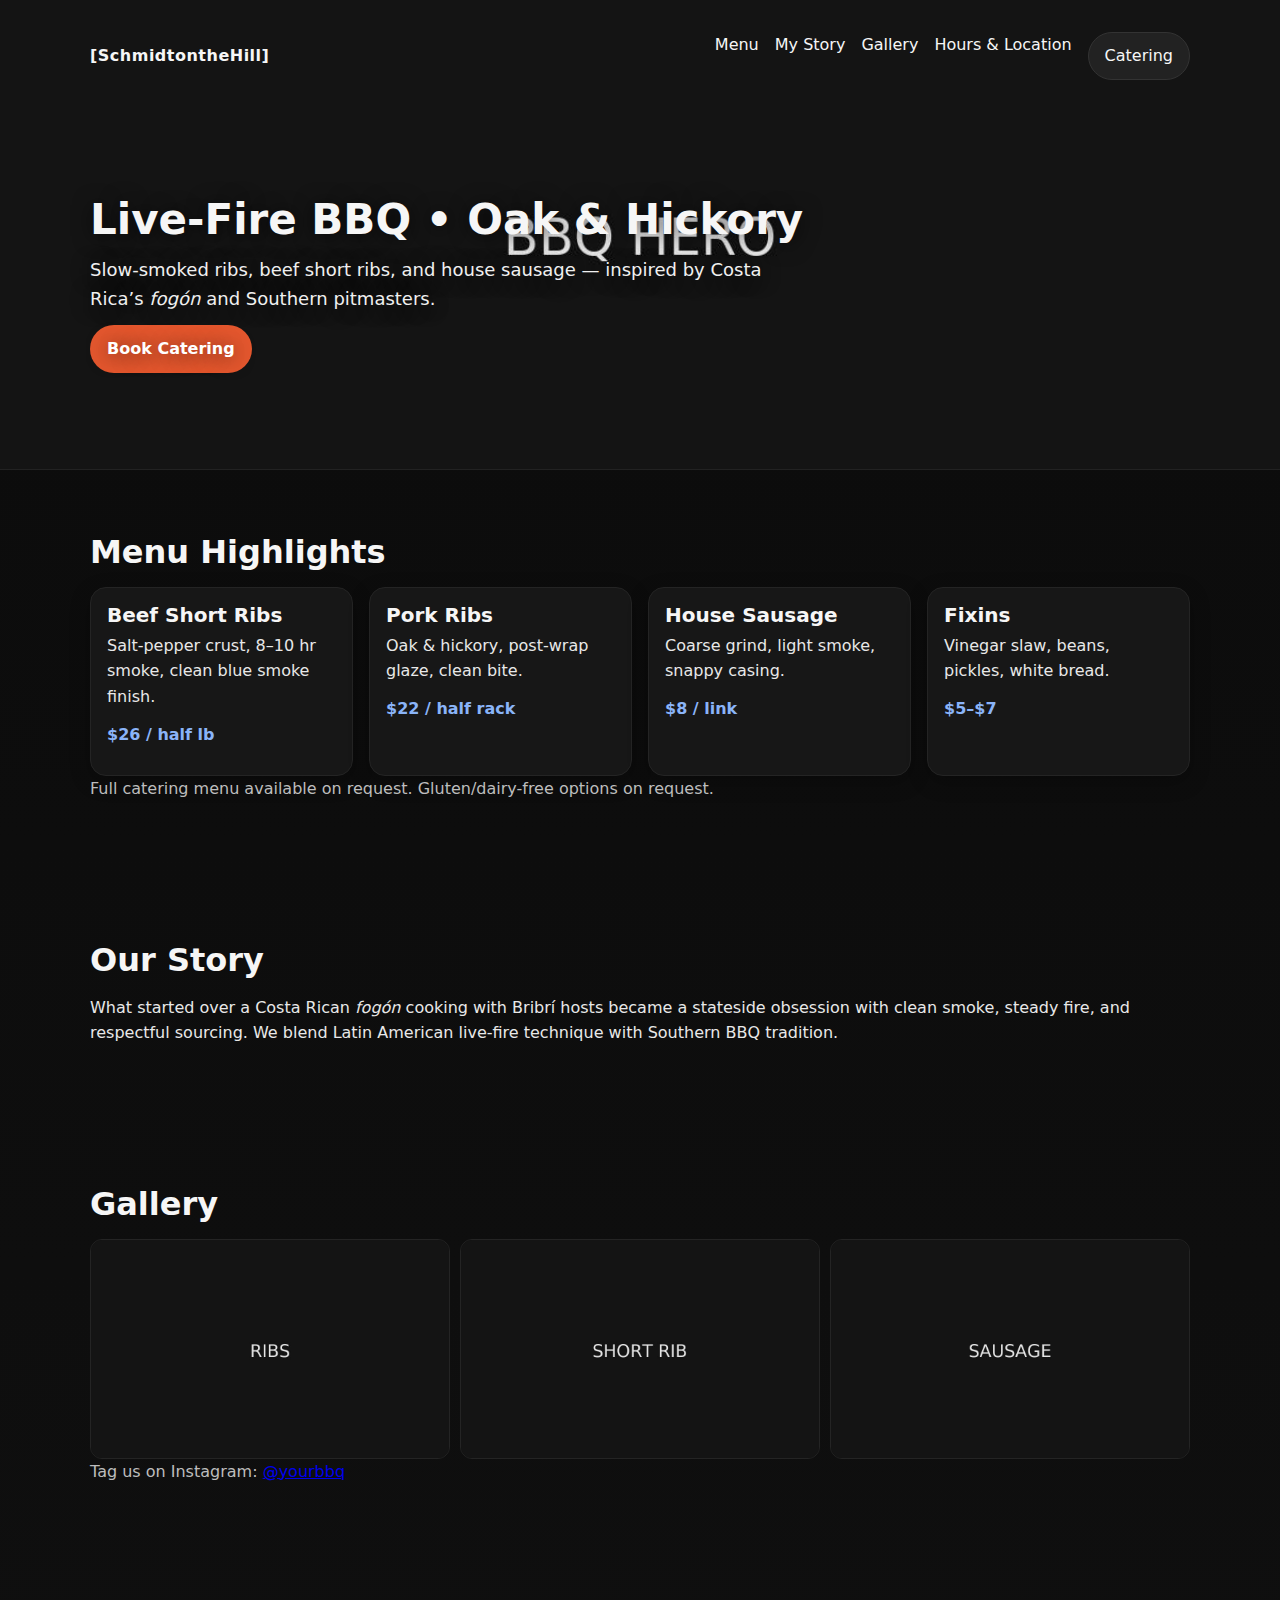
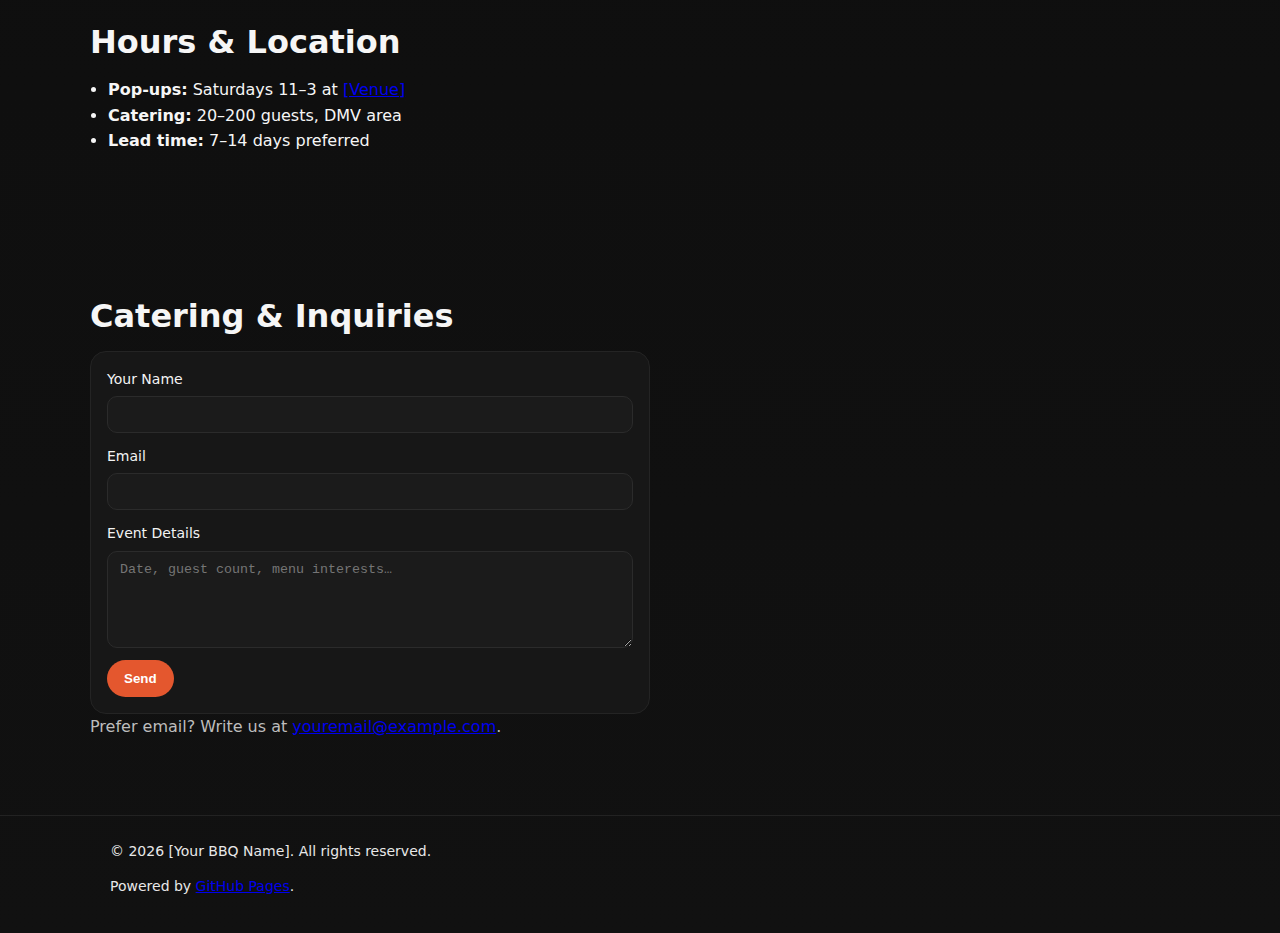
<file: index.html>
<!DOCTYPE html>
<html lang="en">
<head>
  <meta charset="utf-8" />
  <meta name="viewport" content="width=device-width, initial-scale=1" />
  <title>[SchmidtontheHill] — Live-Fire BBQ on Oak & Hickory</title>
  <meta name="description" content="Live-fire BBQ catering and pop-ups. Ribs, beef short ribs, sausage—oak & hickory smoke, Latin American fogón roots." />
  <link rel="stylesheet" href="styles.css" />
  <link rel="icon" href="images/favicon.png" />
</head>
<body>
  <header class="site-header">
    <nav class="nav container">
      <a class="brand" href="#">[SchmidtontheHill]</a>
      <input id="nav-toggle" type="checkbox" aria-label="Open menu">
      <label for="nav-toggle" class="burger" aria-hidden="true">☰</label>
      <ul class="nav-links">
        <li><a href="#menu">Menu</a></li>
        <li><a href="#story">My Story</a></li>
        <li><a href="#gallery">Gallery</a></li>
        <li><a href="#hours">Hours & Location</a></li>
        <li><a class="button" href="#contact">Catering</a></li>
      </ul>
    </nav>
    <section class="hero container">
      <h1>Live-Fire BBQ • Oak & Hickory</h1>
      <p>Slow-smoked ribs, beef short ribs, and house sausage — inspired by Costa Rica’s <em>fogón</em> and Southern pitmasters.</p>
      <a class="button button-primary" href="#contact">Book Catering</a>
    </section>
  </header>

  <main>
    <section id="menu" class="container section">
      <h2>Menu Highlights</h2>
      <div class="cards">
        <article class="card">
          <h3>Beef Short Ribs</h3>
          <p>Salt-pepper crust, 8–10 hr smoke, clean blue smoke finish.</p>
          <p class="price">$26 / half lb</p>
        </article>
        <article class="card">
          <h3>Pork Ribs</h3>
          <p>Oak & hickory, post-wrap glaze, clean bite.</p>
          <p class="price">$22 / half rack</p>
        </article>
        <article class="card">
          <h3>House Sausage</h3>
          <p>Coarse grind, light smoke, snappy casing.</p>
          <p class="price">$8 / link</p>
        </article>
        <article class="card">
          <h3>Fixins</h3>
          <p>Vinegar slaw, beans, pickles, white bread.</p>
          <p class="price">$5–$7</p>
        </article>
      </div>
      <p class="note">Full catering menu available on request. Gluten/dairy-free options on request.</p>
    </section>

    <section id="story" class="container section">
      <h2>Our Story</h2>
      <p>What started over a Costa Rican <em>fogón</em> cooking with Bribrí hosts became a stateside obsession with clean smoke, steady fire, and respectful sourcing. We blend Latin American live-fire technique with Southern BBQ tradition.</p>
    </section>

    <section id="gallery" class="container section">
      <h2>Gallery</h2>
      <div class="gallery">
        <img src="images/ribs.jpg" alt="Glazed pork ribs on the cutting board">
        <img src="images/short-rib.jpg" alt="Smoked beef short rib with pepper bark">
        <img src="images/sausage.jpg" alt="House sausage with pickles and onions">
      </div>
      <p class="note">Tag us on Instagram: <a href="#" target="_blank" rel="noopener">@yourbbq</a></p>
    </section>

    <section id="hours" class="container section">
      <h2>Hours & Location</h2>
      <ul class="list">
        <li><strong>Pop-ups:</strong> Saturdays 11–3 at <a href="#" target="_blank" rel="noopener">[Venue]</a></li>
        <li><strong>Catering:</strong> 20–200 guests, DMV area</li>
        <li><strong>Lead time:</strong> 7–14 days preferred</li>
      </ul>
    </section>

    <section id="contact" class="container section">
      <h2>Catering & Inquiries</h2>
      <form class="contact" action="mailto:youremail@example.com" method="post" enctype="text/plain">
        <label>
          Your Name
          <input type="text" name="name" required>
        </label>
        <label>
          Email
          <input type="email" name="email" required>
        </label>
        <label>
          Event Details
          <textarea name="message" rows="5" placeholder="Date, guest count, menu interests…"></textarea>
        </label>
        <button class="button button-primary" type="submit">Send</button>
      </form>
      <p class="note">Prefer email? Write us at <a href="mailto:youremail@example.com">youremail@example.com</a>.</p>
    </section>
  </main>

  <footer class="site-footer">
    <div class="container">
      <p>© <span id="year"></span> [Your BBQ Name]. All rights reserved.</p>
      <p>Powered by <a href="https://pages.github.com/" target="_blank" rel="noopener">GitHub Pages</a>.</p>
    </div>
  </footer>

  <script src="script.js"></script>
</body>
</html>
</file>
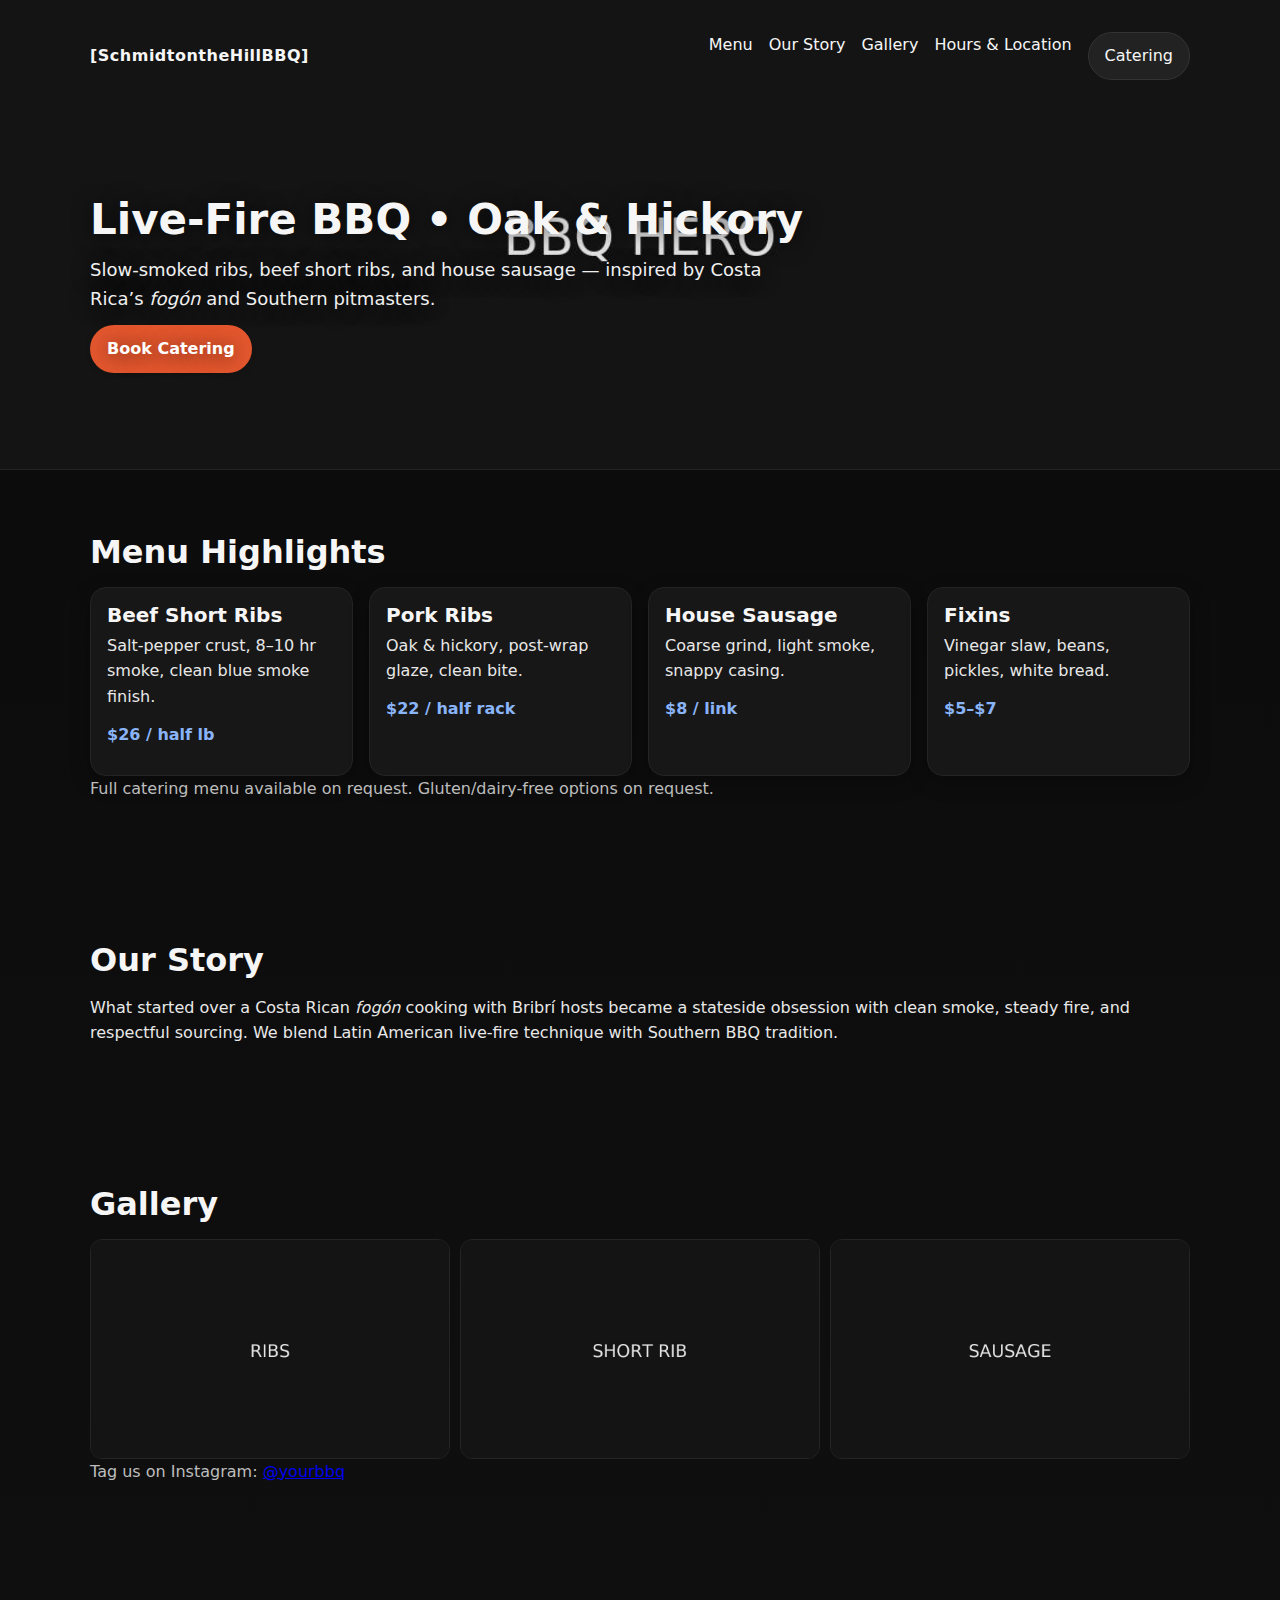
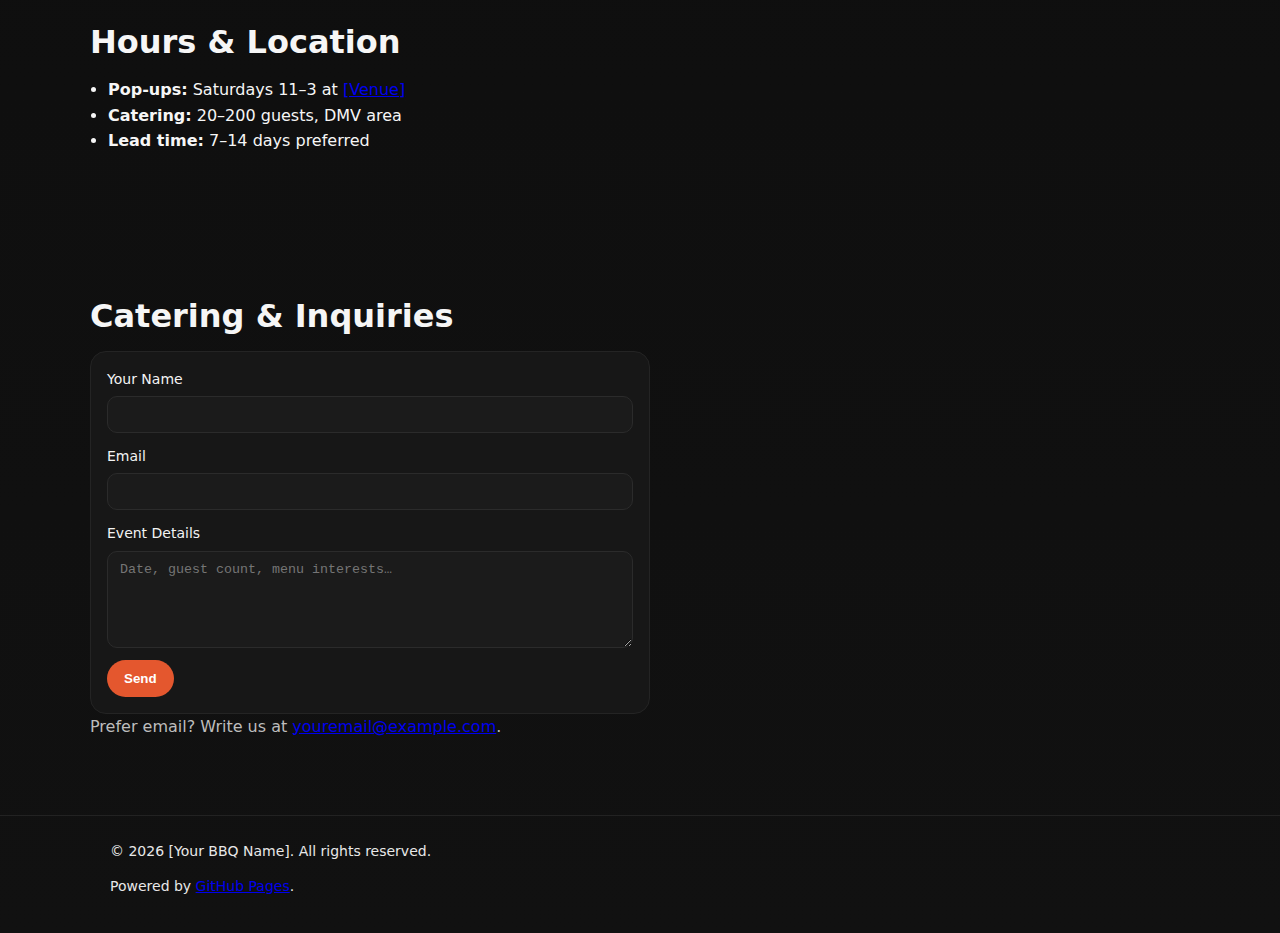
<file: index26Aug2025.html>
<!DOCTYPE html>
<html lang="en">
<head>
  <meta charset="utf-8" />
  <meta name="viewport" content="width=device-width, initial-scale=1" />
  <title>[SchmidtontheHill] — Live-Fire BBQ on Oak & Hickory</title>
  <meta name="description" content="Live-fire BBQ catering and pop-ups. Ribs, beef short ribs, sausage—oak & hickory smoke, Latin American fogón roots." />
  <link rel="stylesheet" href="styles.css" />
  <link rel="icon" href="images/favicon.png" />
</head>
<body>
  <header class="site-header">
    <nav class="nav container">
      <a class="brand" href="#">[SchmidtontheHillBBQ]</a>
      <input id="nav-toggle" type="checkbox" aria-label="Open menu">
      <label for="nav-toggle" class="burger" aria-hidden="true">☰</label>
      <ul class="nav-links">
        <li><a href="#menu">Menu</a></li>
        <li><a href="#story">Our Story</a></li>
        <li><a href="#gallery">Gallery</a></li>
        <li><a href="#hours">Hours & Location</a></li>
        <li><a class="button" href="#contact">Catering</a></li>
      </ul>
    </nav>
    <section class="hero container">
      <h1>Live-Fire BBQ • Oak & Hickory</h1>
      <p>Slow-smoked ribs, beef short ribs, and house sausage — inspired by Costa Rica’s <em>fogón</em> and Southern pitmasters.</p>
      <a class="button button-primary" href="#contact">Book Catering</a>
    </section>
  </header>

  <main>
    <section id="menu" class="container section">
      <h2>Menu Highlights</h2>
      <div class="cards">
        <article class="card">
          <h3>Beef Short Ribs</h3>
          <p>Salt-pepper crust, 8–10 hr smoke, clean blue smoke finish.</p>
          <p class="price">$26 / half lb</p>
        </article>
        <article class="card">
          <h3>Pork Ribs</h3>
          <p>Oak & hickory, post-wrap glaze, clean bite.</p>
          <p class="price">$22 / half rack</p>
        </article>
        <article class="card">
          <h3>House Sausage</h3>
          <p>Coarse grind, light smoke, snappy casing.</p>
          <p class="price">$8 / link</p>
        </article>
        <article class="card">
          <h3>Fixins</h3>
          <p>Vinegar slaw, beans, pickles, white bread.</p>
          <p class="price">$5–$7</p>
        </article>
      </div>
      <p class="note">Full catering menu available on request. Gluten/dairy-free options on request.</p>
    </section>

    <section id="story" class="container section">
      <h2>Our Story</h2>
      <p>What started over a Costa Rican <em>fogón</em> cooking with Bribrí hosts became a stateside obsession with clean smoke, steady fire, and respectful sourcing. We blend Latin American live-fire technique with Southern BBQ tradition.</p>
    </section>

    <section id="gallery" class="container section">
      <h2>Gallery</h2>
      <div class="gallery">
        <img src="images/ribs.jpg" alt="Glazed pork ribs on the cutting board">
        <img src="images/short-rib.jpg" alt="Smoked beef short rib with pepper bark">
        <img src="images/sausage.jpg" alt="House sausage with pickles and onions">
      </div>
      <p class="note">Tag us on Instagram: <a href="#" target="_blank" rel="noopener">@yourbbq</a></p>
    </section>

    <section id="hours" class="container section">
      <h2>Hours & Location</h2>
      <ul class="list">
        <li><strong>Pop-ups:</strong> Saturdays 11–3 at <a href="#" target="_blank" rel="noopener">[Venue]</a></li>
        <li><strong>Catering:</strong> 20–200 guests, DMV area</li>
        <li><strong>Lead time:</strong> 7–14 days preferred</li>
      </ul>
    </section>

    <section id="contact" class="container section">
      <h2>Catering & Inquiries</h2>
      <form class="contact" action="mailto:youremail@example.com" method="post" enctype="text/plain">
        <label>
          Your Name
          <input type="text" name="name" required>
        </label>
        <label>
          Email
          <input type="email" name="email" required>
        </label>
        <label>
          Event Details
          <textarea name="message" rows="5" placeholder="Date, guest count, menu interests…"></textarea>
        </label>
        <button class="button button-primary" type="submit">Send</button>
      </form>
      <p class="note">Prefer email? Write us at <a href="mailto:youremail@example.com">youremail@example.com</a>.</p>
    </section>
  </main>

  <footer class="site-footer">
    <div class="container">
      <p>© <span id="year"></span> [Your BBQ Name]. All rights reserved.</p>
      <p>Powered by <a href="https://pages.github.com/" target="_blank" rel="noopener">GitHub Pages</a>.</p>
    </div>
  </footer>

  <script src="script.js"></script>
</body>
</html>
</file>
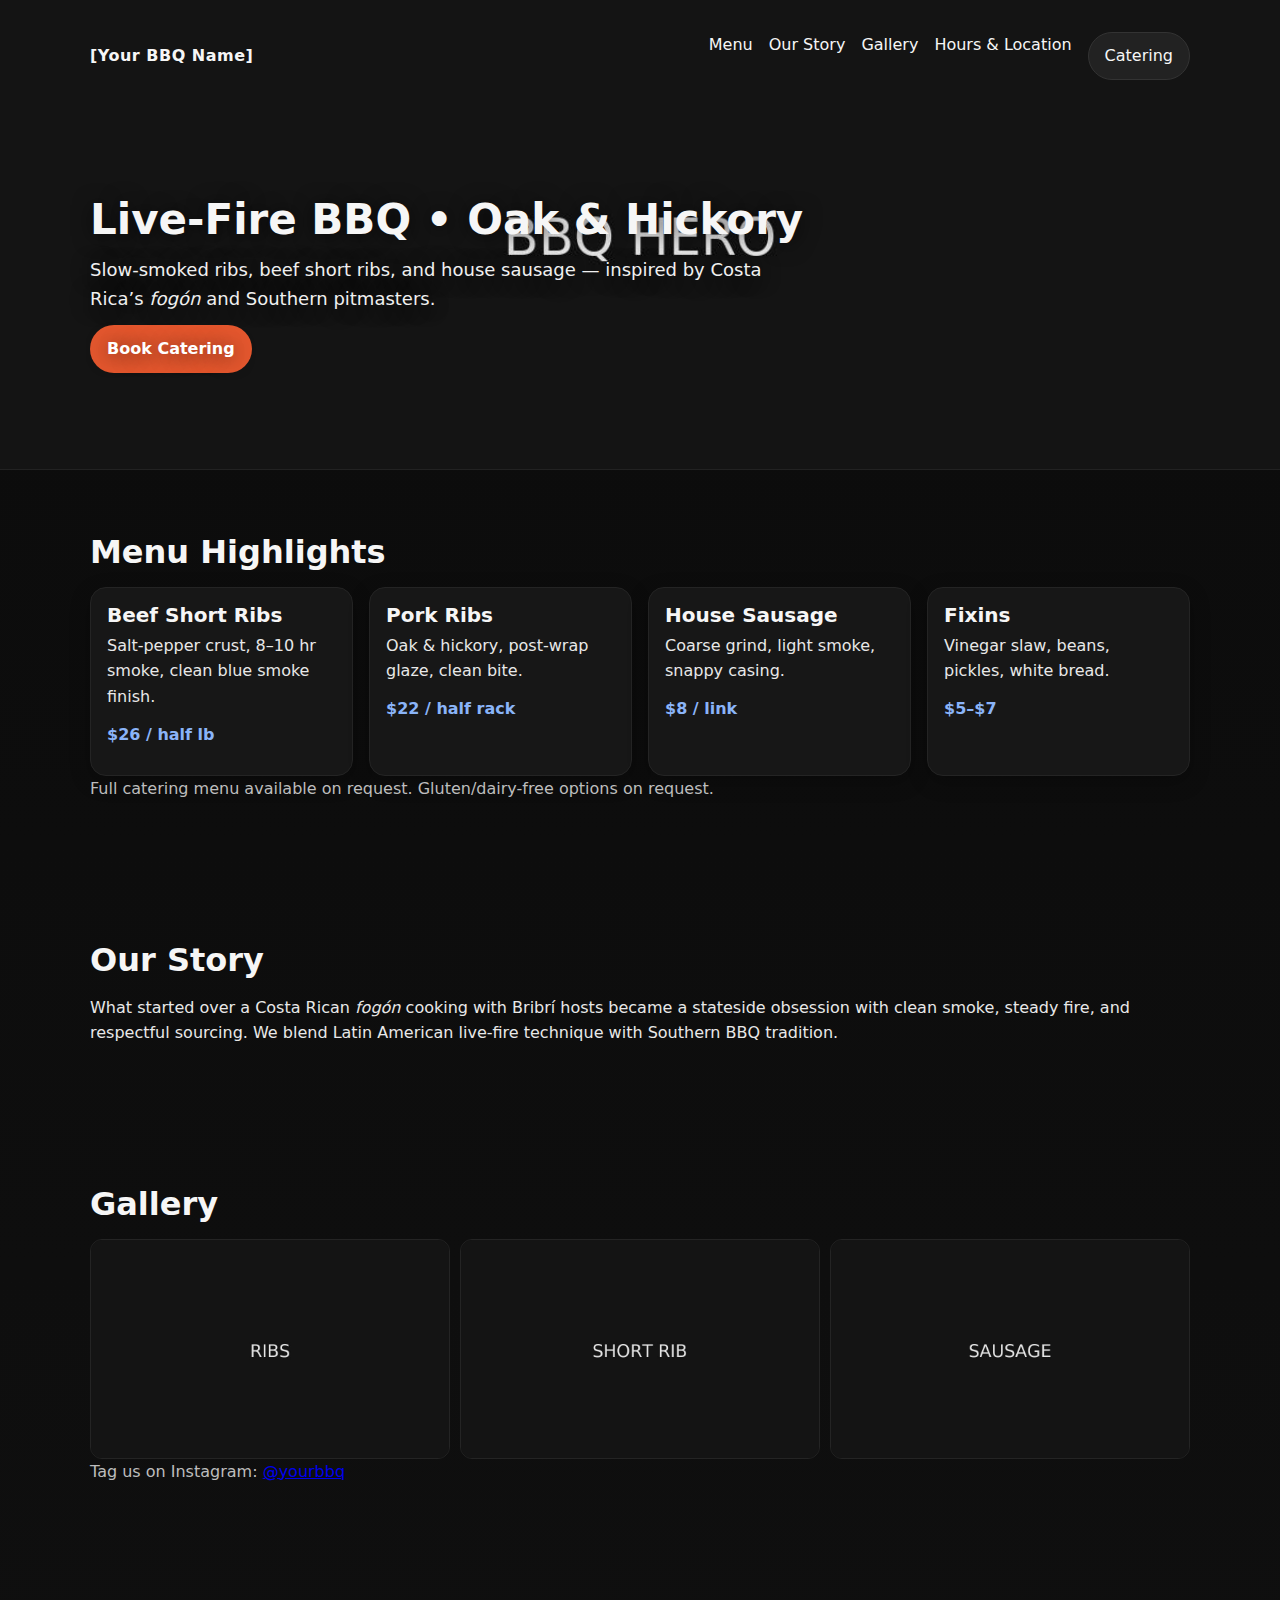
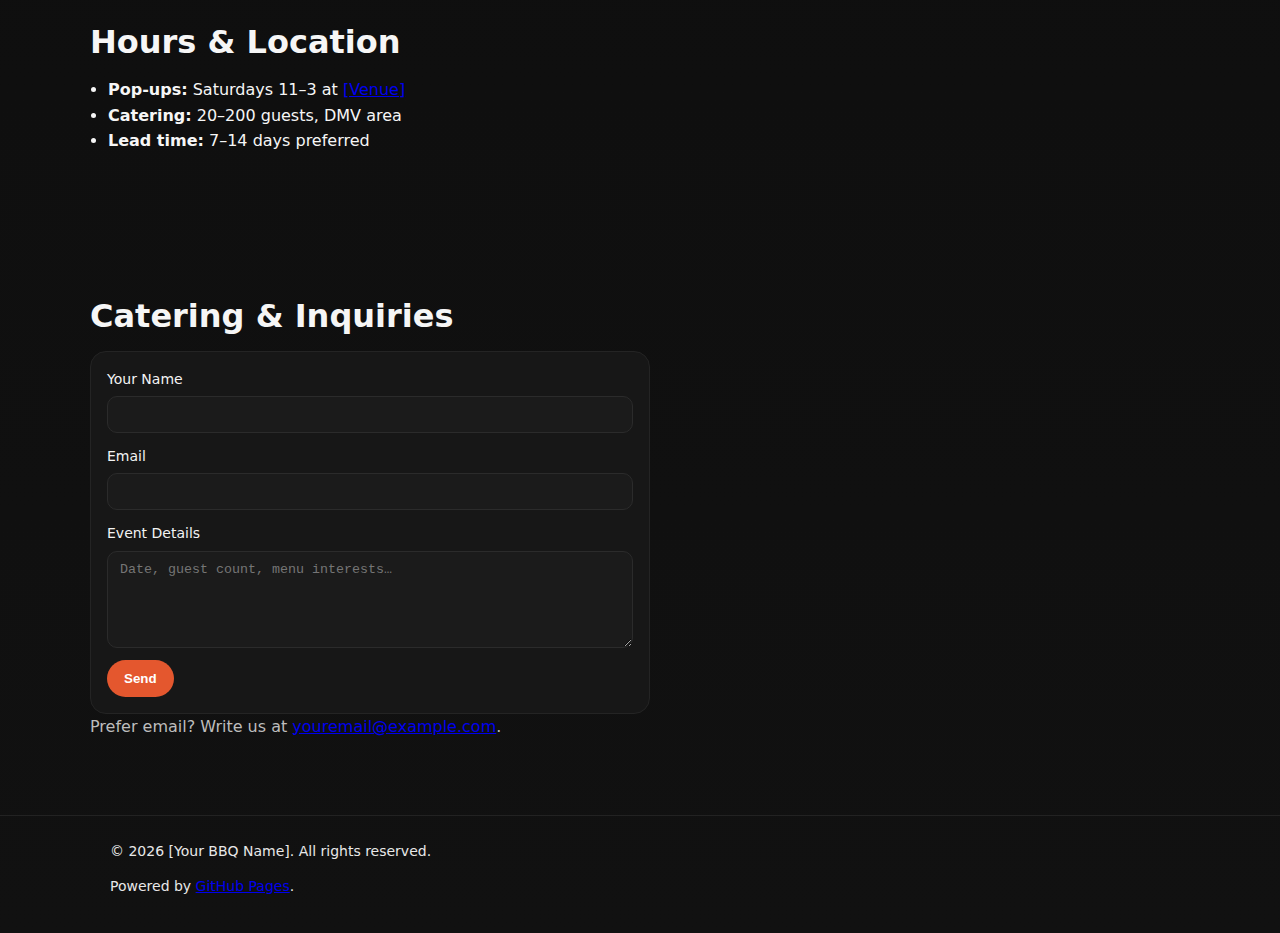
<file: Starter Code.html>
<!DOCTYPE html>
<html lang="en">
<head>
  <meta charset="utf-8" />
  <meta name="viewport" content="width=device-width, initial-scale=1" />
  <title>[Your BBQ Name] — Live-Fire BBQ on Oak & Hickory</title>
  <meta name="description" content="Live-fire BBQ catering and pop-ups. Ribs, beef short ribs, sausage—oak & hickory smoke, Latin American fogón roots." />
  <link rel="stylesheet" href="styles.css" />
  <link rel="icon" href="images/favicon.png" />
</head>
<body>
  <header class="site-header">
    <nav class="nav container">
      <a class="brand" href="#">[Your BBQ Name]</a>
      <input id="nav-toggle" type="checkbox" aria-label="Open menu">
      <label for="nav-toggle" class="burger" aria-hidden="true">☰</label>
      <ul class="nav-links">
        <li><a href="#menu">Menu</a></li>
        <li><a href="#story">Our Story</a></li>
        <li><a href="#gallery">Gallery</a></li>
        <li><a href="#hours">Hours & Location</a></li>
        <li><a class="button" href="#contact">Catering</a></li>
      </ul>
    </nav>
    <section class="hero container">
      <h1>Live-Fire BBQ • Oak & Hickory</h1>
      <p>Slow-smoked ribs, beef short ribs, and house sausage — inspired by Costa Rica’s <em>fogón</em> and Southern pitmasters.</p>
      <a class="button button-primary" href="#contact">Book Catering</a>
    </section>
  </header>

  <main>
    <section id="menu" class="container section">
      <h2>Menu Highlights</h2>
      <div class="cards">
        <article class="card">
          <h3>Beef Short Ribs</h3>
          <p>Salt-pepper crust, 8–10 hr smoke, clean blue smoke finish.</p>
          <p class="price">$26 / half lb</p>
        </article>
        <article class="card">
          <h3>Pork Ribs</h3>
          <p>Oak & hickory, post-wrap glaze, clean bite.</p>
          <p class="price">$22 / half rack</p>
        </article>
        <article class="card">
          <h3>House Sausage</h3>
          <p>Coarse grind, light smoke, snappy casing.</p>
          <p class="price">$8 / link</p>
        </article>
        <article class="card">
          <h3>Fixins</h3>
          <p>Vinegar slaw, beans, pickles, white bread.</p>
          <p class="price">$5–$7</p>
        </article>
      </div>
      <p class="note">Full catering menu available on request. Gluten/dairy-free options on request.</p>
    </section>

    <section id="story" class="container section">
      <h2>Our Story</h2>
      <p>What started over a Costa Rican <em>fogón</em> cooking with Bribrí hosts became a stateside obsession with clean smoke, steady fire, and respectful sourcing. We blend Latin American live-fire technique with Southern BBQ tradition.</p>
    </section>

    <section id="gallery" class="container section">
      <h2>Gallery</h2>
      <div class="gallery">
        <img src="images/ribs.jpg" alt="Glazed pork ribs on the cutting board">
        <img src="images/short-rib.jpg" alt="Smoked beef short rib with pepper bark">
        <img src="images/sausage.jpg" alt="House sausage with pickles and onions">
      </div>
      <p class="note">Tag us on Instagram: <a href="#" target="_blank" rel="noopener">@yourbbq</a></p>
    </section>

    <section id="hours" class="container section">
      <h2>Hours & Location</h2>
      <ul class="list">
        <li><strong>Pop-ups:</strong> Saturdays 11–3 at <a href="#" target="_blank" rel="noopener">[Venue]</a></li>
        <li><strong>Catering:</strong> 20–200 guests, DMV area</li>
        <li><strong>Lead time:</strong> 7–14 days preferred</li>
      </ul>
    </section>

    <section id="contact" class="container section">
      <h2>Catering & Inquiries</h2>
      <form class="contact" action="mailto:youremail@example.com" method="post" enctype="text/plain">
        <label>
          Your Name
          <input type="text" name="name" required>
        </label>
        <label>
          Email
          <input type="email" name="email" required>
        </label>
        <label>
          Event Details
          <textarea name="message" rows="5" placeholder="Date, guest count, menu interests…"></textarea>
        </label>
        <button class="button button-primary" type="submit">Send</button>
      </form>
      <p class="note">Prefer email? Write us at <a href="mailto:youremail@example.com">youremail@example.com</a>.</p>
    </section>
  </main>

  <footer class="site-footer">
    <div class="container">
      <p>© <span id="year"></span> [Your BBQ Name]. All rights reserved.</p>
      <p>Powered by <a href="https://pages.github.com/" target="_blank" rel="noopener">GitHub Pages</a>.</p>
    </div>
  </footer>

  <script src="script.js"></script>
</body>
</html>
</file>
<file: styles.css>
:root {
  --bg: #0f0f0f;
  --surface: #171717;
  --text: #f6f6f6;
  --muted: #bdbdbd;
  --accent: #e4572e;
  --accent-2: #8ab4f8;
  --radius: 16px;
  --maxw: 1100px;
}
* { box-sizing: border-box; }
html, body { margin: 0; padding: 0; }
body {
  font-family: system-ui, -apple-system, Segoe UI, Roboto, Inter, Arial, sans-serif;
  background: linear-gradient(180deg, #0b0b0b, #111);
  color: var(--text);
  line-height: 1.6;
}
.container { width: min(100%, var(--maxw)); margin: 0 auto; padding: 0 20px; }
.section { padding: 64px 0; }
h1, h2, h3 { line-height: 1.15; margin: 0 0 12px; }
h1 { font-size: 42px; }
h2 { font-size: 32px; margin-bottom: 16px; }
h3 { font-size: 20px; margin-bottom: 6px; }
p { margin: 0 0 12px; color: #e8e8e8; }
.site-header {
  background: url('images/hero.jpg') center/cover no-repeat, radial-gradient(1200px 600px at 50% 0%, #1a1a1a 0%, #0f0f0f 60%);
  border-bottom: 1px solid #222;
}
.nav { display: flex; align-items: center; gap: 20px; padding: 16px 0; }
.brand { font-weight: 800; letter-spacing: 0.5px; text-decoration: none; color: var(--text); }
.nav-links { list-style: none; display: flex; gap: 16px; margin-left: auto; padding: 0; }
.nav a { color: var(--text); text-decoration: none; }
.nav a:hover { color: var(--accent-2); }
.burger { display: none; cursor: pointer; font-size: 20px; }
#nav-toggle { display: none; }
.hero { padding: 84px 0 96px; text-shadow: 0 2px 20px rgba(0,0,0,.65); }
.hero p { max-width: 680px; font-size: 18px; color: #f0f0f0; }
.button {
  display: inline-block; padding: 10px 16px; border-radius: 999px;
  border: 1px solid #333; background: #222; color: var(--text); text-decoration: none;
}
.button-primary { background: var(--accent); border-color: transparent; color: #fff; font-weight: 700; }
.button:hover { opacity: 0.9; }
.cards { display: grid; grid-template-columns: repeat(4, 1fr); gap: 16px; }
.card {
  background: var(--surface); border: 1px solid #242424; border-radius: var(--radius);
  padding: 16px; box-shadow: 0 6px 20px rgba(0,0,0,.25);
}
.price { color: var(--accent-2); font-weight: 700; }
.note { color: var(--muted); }
.gallery { display: grid; grid-template-columns: repeat(3, 1fr); gap: 10px; }
.gallery img { width: 100%; height: 220px; object-fit: cover; border-radius: 12px; border: 1px solid #242424; }
.list { padding-left: 18px; }
.contact {
  display: grid; gap: 12px; max-width: 560px; background: var(--surface);
  border: 1px solid #242424; border-radius: var(--radius); padding: 16px;
}
.contact label { display: grid; gap: 6px; font-size: 14px; color: #f3f3f3; }
.contact input, .contact textarea {
  width: 100%; padding: 10px 12px; border-radius: 10px; border: 1px solid #2b2b2b; background: #1b1b1b; color: var(--text);
}
.contact button { justify-self: start; }
.site-footer { border-top: 1px solid #222; padding: 24px 0; color: var(--muted); font-size: 14px; }
@media (max-width: 900px) {
  .cards { grid-template-columns: 1fr 1fr; }
  .gallery { grid-template-columns: 1fr 1fr; }
}
@media (max-width: 640px) {
  .cards, .gallery { grid-template-columns: 1fr; }
  .burger { display: block; margin-left: auto; }
  .nav-links {
    position: absolute; right: 20px; top: 56px; background: #151515; border: 1px solid #262626;
    border-radius: 10px; padding: 10px; display: none; flex-direction: column;
  }
  #nav-toggle:checked ~ .nav-links { display: flex; }
}
</file>
